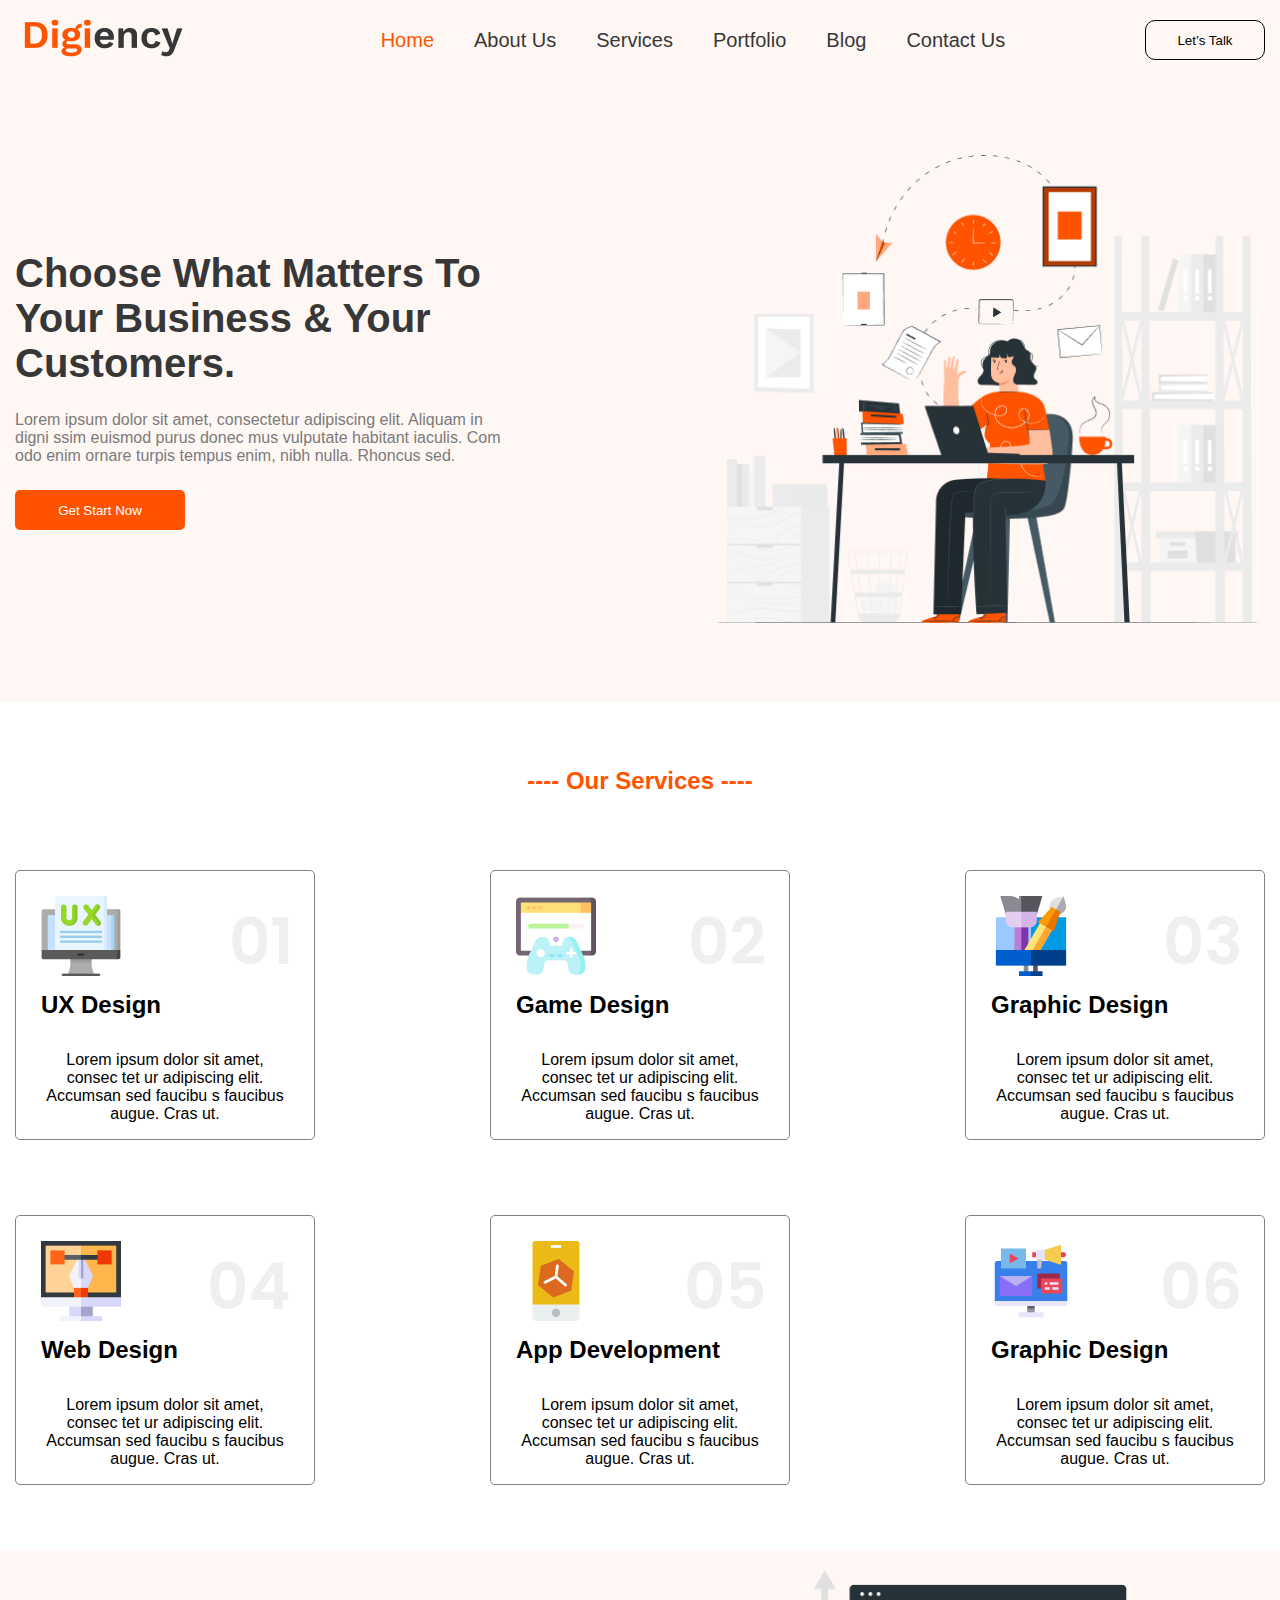
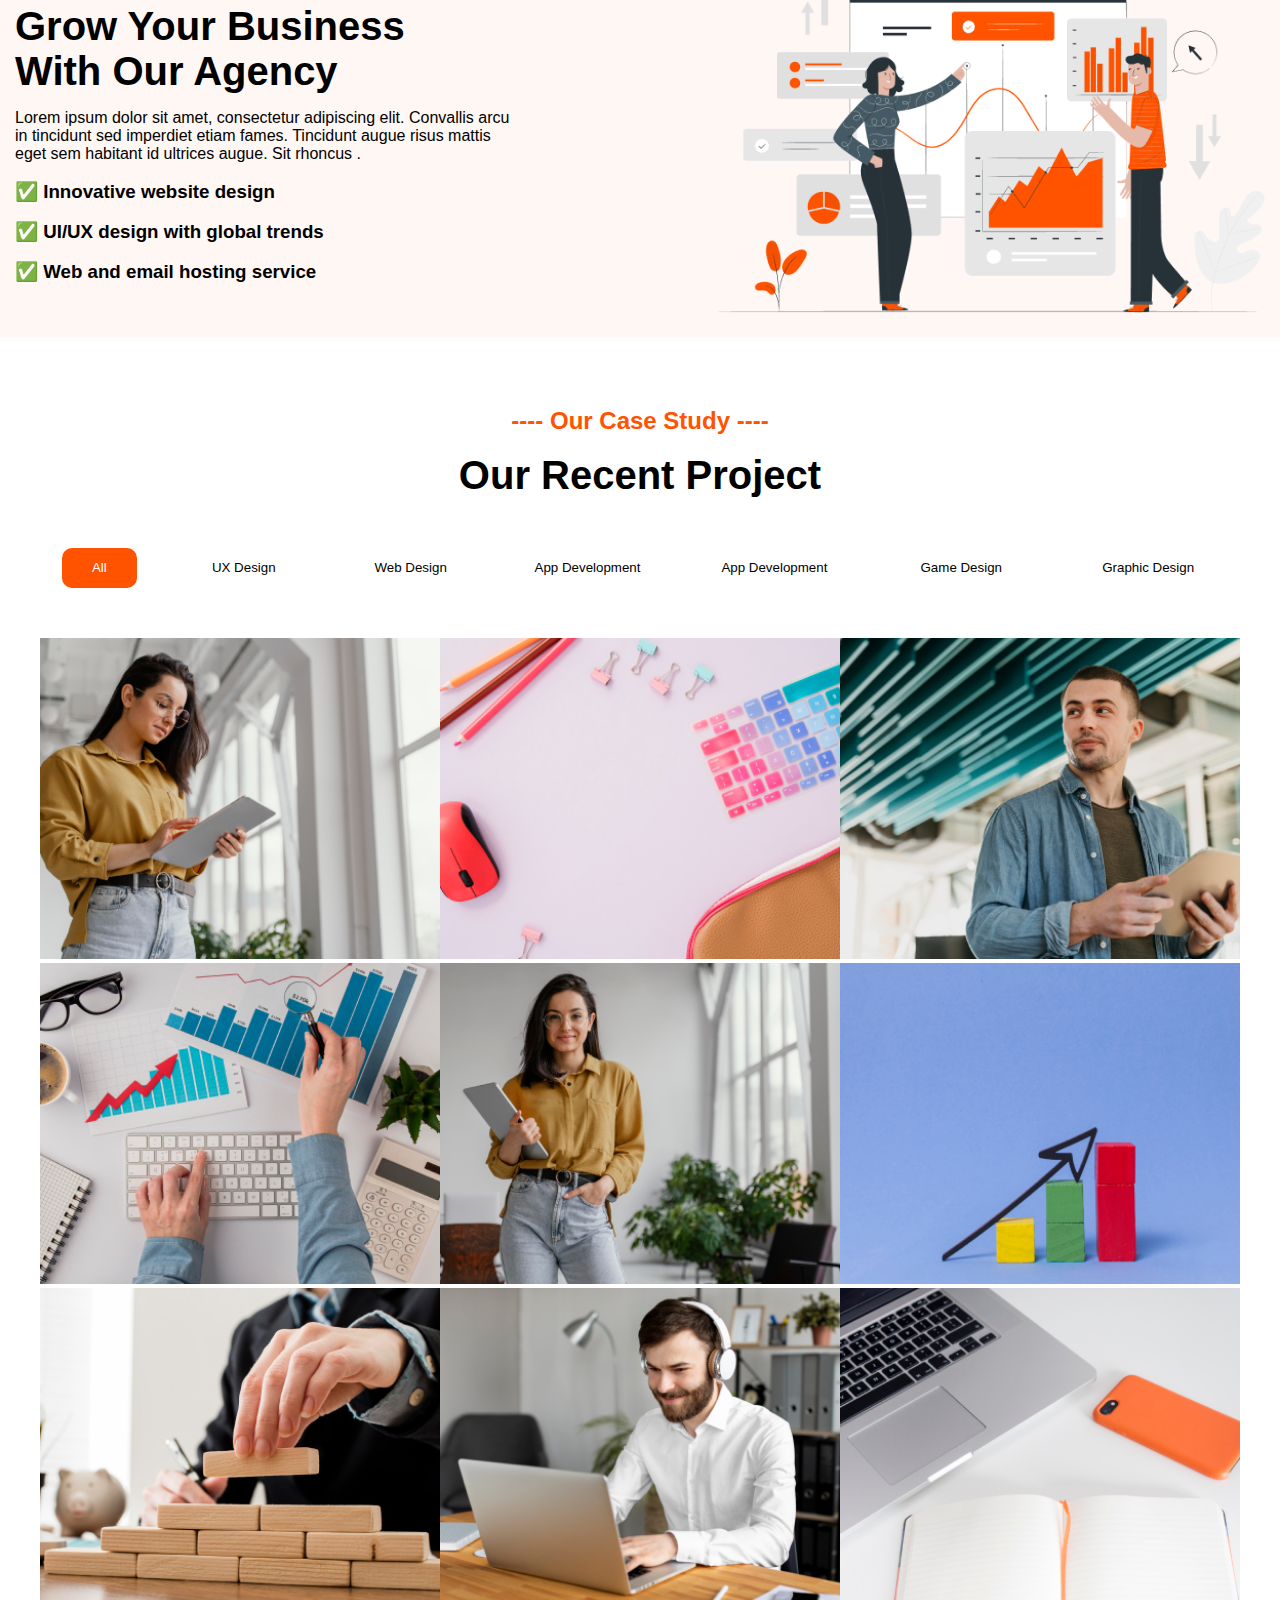
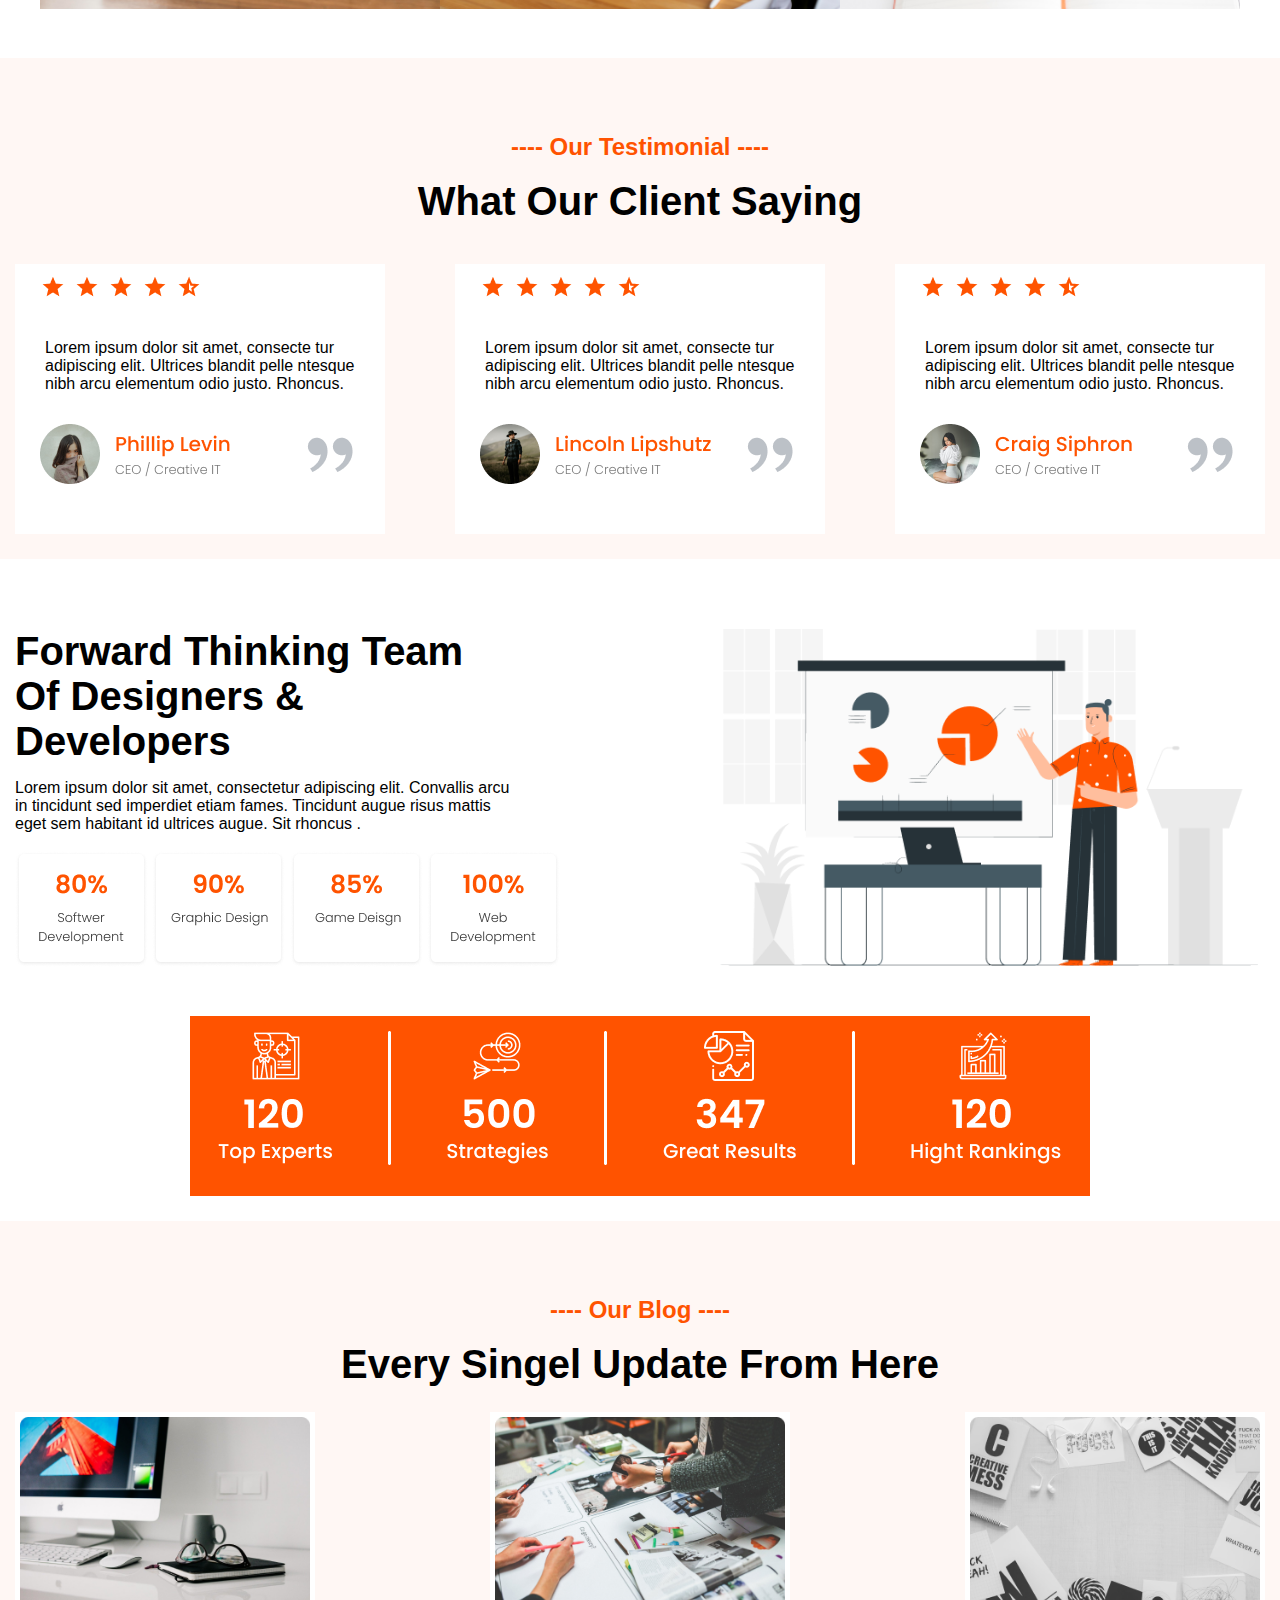
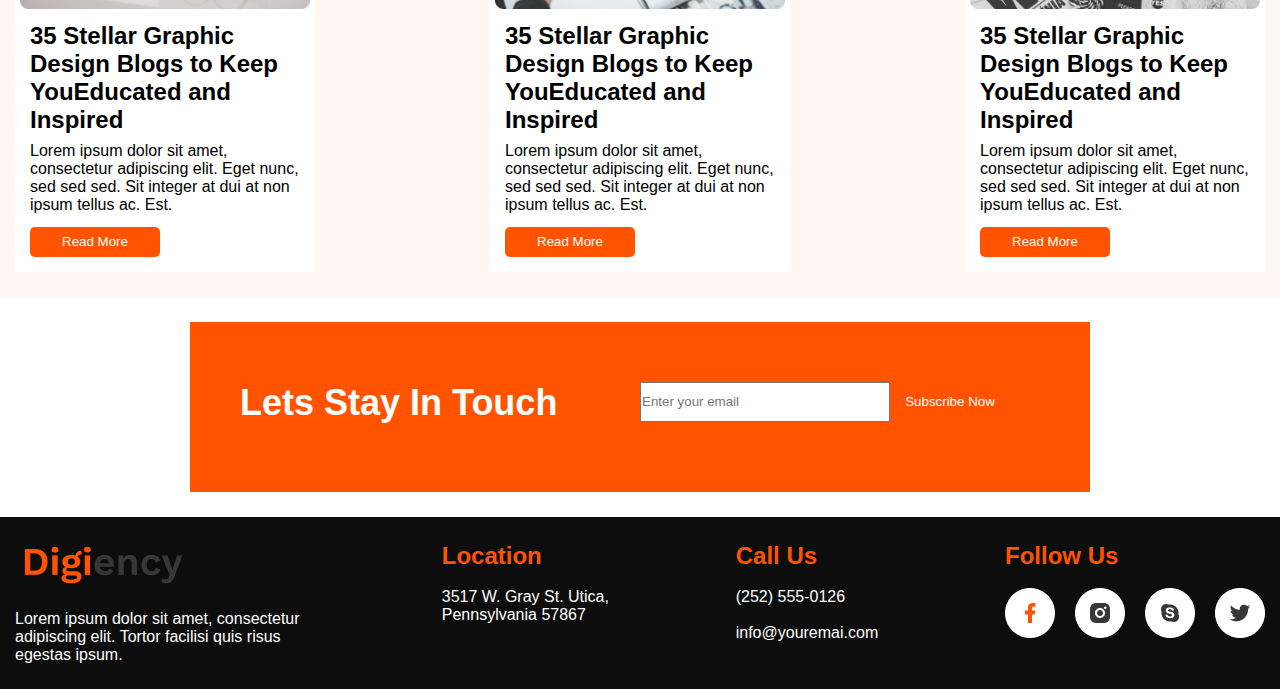
<file: imtihon/index.html>
<!DOCTYPE html>
<html lang="en">
<head>
  <meta charset="UTF-8">
  <meta http-equiv="X-UA-Compatible" content="IE=edge">
  <meta name="viewport" content="width=device-width, initial-scale=1.0">
  <link rel="stylesheet" href="./css/home.css">
  <title>Home</title>
</head>
<body>
  <header>
    <div class="container">
      <div class="header-inner">
        <a href="./index.html">
          <img src="./images/logo.png">
        </a>
        <ul class="nav-list">
          <li class="nav-item"><a href="./index.html"><span class="spann1">Home</span></a></li>
          <li class="nav-item"><a href="./home2.html">About Us</a></li>
          <li class="nav-item"><a href="#">Services</a></li>
          <li class="nav-item"><a href="#">Portfolio</a></li>
          <li class="nav-item"><a href="./blog.html">Blog</a></li>
          <li class="nav-item"><a href="#">Contact Us</a></li>
        </ul>
        <button class="btn1">Let’s Talk</button>
        
        <div class="burger">
          <span></span>
          <span></span>
          <span></span>
        </div>
      </div>
    </div>
  </header>

  <main>
    <section class="section1">
      <div class="container">
        <div class="sec1box">
          <div class="sec1card">
            <h2 class="sec1h">Choose What Matters To Your Business & Your Customers.</h2>
            <p class="sec1p">Lorem ipsum dolor sit amet, consectetur adipiscing elit. Aliquam
              in digni ssim euismod purus donec mus vulputate habitant iaculis. Com
              odo enim ornare turpis tempus enim, nibh nulla. Rhoncus sed.</p>
              <button class="btn2">Get Start Now</button>
          </div>
          <div class="sec1card">
            <img src="./images/sec1-img.png" alt="section1 img" class="img1">
          </div>
        </div>
      </div>
    </section>

    <section class="section2">
      <div class="container">
        <h2 class="title">----  Our Services  ----</h2>
        <div class="sec2box">

          <div class="sec2card">
            <img src="./images/ux.png" class="sec2-img1">
            <h2 class="sec2h">UX Design</h2>
            <p class="sec2p">Lorem ipsum dolor sit amet, consec tet ur adipiscing elit. Accumsan sed faucibu s faucibus augue. Cras ut.</p>
            <img src="./images/01.png" class="sec2-img2">
          </div>

          <div class="sec2card">
            <img src="./images/gaming.png" class="sec2-img1">
            <h2 class="sec2h">Game Design</h2>
            <p class="sec2p">Lorem ipsum dolor sit amet, consec tet ur adipiscing elit. Accumsan sed faucibu s faucibus augue. Cras ut.</p>
            <img src="./images/02.png" class="sec2-img2">
          </div>

          <div class="sec2card">
            <img src="./images/design.png" class="sec2-img1">
            <h2 class="sec2h">Graphic Design</h2>
            <p class="sec2p">Lorem ipsum dolor sit amet, consec tet ur adipiscing elit. Accumsan sed faucibu s faucibus augue. Cras ut.</p>
            <img src="./images/03.png" class="sec2-img2">
          </div>

        </div>
    
        <div class="sec2box">

          <div class="sec2card">
            <img src="./images/web-design.png" class="sec2-img1">
            <h2 class="sec2h">Web Design</h2>
            <p class="sec2p">Lorem ipsum dolor sit amet, consec tet ur adipiscing elit. Accumsan sed faucibu s faucibus augue. Cras ut.</p>
            <img src="./images/04.png" class="sec2-img2">
          </div>

          <div class="sec2card">
            <img src="./images/mobile-development.png" class="sec2-img1">
            <h2 class="sec2h">App Development</h2>
            <p class="sec2p">Lorem ipsum dolor sit amet, consec tet ur adipiscing elit. Accumsan sed faucibu s faucibus augue. Cras ut.</p>
            <img src="./images/05.png" class="sec2-img2">
          </div>

          <div class="sec2card">
            <img src="./images/digital-marketing.png" class="sec2-img1">
            <h2 class="sec2h">Graphic Design</h2>
            <p class="sec2p">Lorem ipsum dolor sit amet, consec tet ur adipiscing elit. Accumsan sed faucibu s faucibus augue. Cras ut.</p>
            <img src="./images/06.png" class="sec2-img2">
          </div>

        </div>
      </div>
    </section>

    <section class="section3">
      <div class="container">
        <div class="sec3box">

          <div class="sec3card">
             <h2 class="sec3h">Grow Your Business With
              Our Agency</h2>
              <p class="sec3p">Lorem ipsum dolor sit amet, consectetur adipiscing elit. Convallis arcu in tincidunt sed imperdiet etiam fames. Tincidunt augue risus mattis eget sem habitant id ultrices augue. Sit rhoncus .</p>
              <br>
              <h3> ✅  Innovative website design</h3>
              <br>
              <h3> ✅     UI/UX design with global trends</h3>
              <br>
              <h3> ✅  Web and email hosting service</h3>
          </div>

          <div class="sec3card">
            <img src="./images/sec3-img.png" class="img2">
          </div>

        </div>
      </div>
    </section>
    

    <section class="section4">
      <div class="container">
        <h2 class="title">----  Our Case Study  ----</h2>
        <br>
        <h1 class="sec4h">Our Recent Project</h1>
        <div class="buttons">
          <button class="but1">All</button>
          <button class="but2">UX Design</button>
          <button class="but3">Web Design</button>
          <button class="but4">App Development</button>
          <button class="but5">App Development</button>
          <button class="but6">Game Design</button>
          <button class="but7">Graphic Design</button>
        </div>

        <div class="sec4box">
          <div class="sec4card"><img src="./images/1.png" alt=""></div>
          <div class="sec4card"><img src="./images/2.png" alt=""></div>
          <div class="sec4card"><img src="./images/3.png" alt=""></div>
          
          <div class="sec4card"><img src="./images/4.png" alt=""></div>
          <div class="sec4card"><img src="./images/5.png" alt=""></div>
          <div class="sec4card"><img src="./images/6.png" alt=""></div>

          <div class="sec4card"><img src="./images/7.png" alt=""></div>
          <div class="sec4card"><img src="./images/8.png" alt=""></div>
          <div class="sec4card"><img src="./images/9.png" alt=""></div>
        </div>
        
      </div>
    </section>
    
    <section class="section5">
       <div class="container">
            <h2 class="title">----  Our Testimonial  ----</h2>
            <br>
            <h1 class="sec4h">What Our Client Saying</h1>
            
              
        <div class="sec5box">
          <div class="sec5card">
            <img src="./images/yulduz.png" class="yulduz">
            <p class="sec5p">Lorem ipsum dolor sit amet, consecte tur adipiscing elit. Ultrices blandit pelle ntesque nibh arcu elementum odio justo. Rhoncus.</p>
            <img src="./images/Profile.png" class="profile">
            <img src="./images/double-quotes-l.png" class="quotes">
          </div>
          <div class="sec5card">
            <img src="./images/yulduz.png" class="yulduz">
            <p class="sec5p">Lorem ipsum dolor sit amet, consecte tur adipiscing elit. Ultrices blandit pelle ntesque nibh arcu elementum odio justo. Rhoncus.</p>
            <img src="./images/Profile2.png" class="profile">
            <img src="./images/double-quotes-l.png" class="quotes">
          </div>
          <div class="sec5card">
            <img src="./images/yulduz.png" class="yulduz">
            <p class="sec5p">Lorem ipsum dolor sit amet, consecte tur adipiscing elit. Ultrices blandit pelle ntesque nibh arcu elementum odio justo. Rhoncus.</p>
            <img src="./images/Profile3.png" class="profile">
            <img src="./images/double-quotes-l.png" class="quotes">
          </div>
        </div>
          
         
       </div>
    </section>

    <section class="section6">
      <div class="container">
        <div class="sec3box">

          <div class="sec3card">
             <h2 class="sec3h">Forward Thinking Team Of 
              Designers & Developers</h2>
              <p class="sec3p">Lorem ipsum dolor sit amet, consectetur adipiscing elit. Convallis arcu in tincidunt sed imperdiet etiam fames. Tincidunt augue risus mattis eget sem habitant id ultrices augue. Sit rhoncus .</p>
              <br>
              <img src="./images/1-1.png" alt="">
              <img src="./images/1-2.png" alt="">
              <img src="./images/1-3.png" alt="">
              <img src="./images/1-4.png" alt="">
          </div>

          <div class="sec3card">
            <img src="./images/Frame 21.png" class="img2">
          </div>

        </div>
      </div>
    </section>

    <section class="section7">
    <div class="container">
      <div class="sec7">
        <div class="sec7box">
          <div class="sec7card"> <img src="./images/120.png" alt="">  </div>
          <div class="sec7card"> <img src="./images/Rectangle 213.png" alt="">  </div>
          <div class="sec7card"> <img src="./images/121.png" alt="">  </div>
          <div class="sec7card"> <img src="./images/Rectangle 213.png" alt="">  </div>
          <div class="sec7card"> <img src="./images/122.png" alt="">  </div>
          <div class="sec7card"> <img src="./images/Rectangle 213.png" alt="">  </div>
          <div class="sec7card"> <img src="./images/123.png" alt="">  </div>
        </div>
      </div>
    </div>
    </section>

    <section class="section8">
      <div class="container">
        <h2 class="title">----  Our Blog  ----</h2>
        <br>
        <h1 class="sec4h">Every Singel Update From Here</h1>
        <div class="sec8box">
          <div class="sec8card">
            <img src="./images/Image1.png" class="im1">
            <h2>35 Stellar Graphic Design Blogs to Keep YouEducated and Inspired</h2>
            <p>Lorem ipsum dolor sit amet, consectetur adipiscing elit. Eget nunc, sed sed sed. Sit integer at dui at non ipsum tellus ac. Est.</p>
             <button class="btnn1">Read More</button>
          </div>
          <div class="sec8card">
            <img src="./images/Image2.png" class="im1">
            <h2>35 Stellar Graphic Design Blogs to Keep YouEducated and Inspired</h2>
            <p>Lorem ipsum dolor sit amet, consectetur adipiscing elit. Eget nunc, sed sed sed. Sit integer at dui at non ipsum tellus ac. Est.</p>
             <button class="btnn1">Read More</button>
          </div>
          <div class="sec8card">
            <img src="./images/Image3.png" class="im1">
            <h2>35 Stellar Graphic Design Blogs to Keep YouEducated and Inspired</h2>
            <p>Lorem ipsum dolor sit amet, consectetur adipiscing elit. Eget nunc, sed sed sed. Sit integer at dui at non ipsum tellus ac. Est.</p>
             <button class="btnn1">Read More</button>
          </div>
        </div>
      </div>
    </section>

    <section class="section9">
      <div class="container">
        <div class="sec9box">
          <h2>Lets Stay In Touch</h2>
          <input type="text" placeholder="Enter your email">
          <button class="input-btn">Subscribe Now</button>
        </div>
      </div>
    </section>
    
  </main>

  <footer>
    <div class="container">
      <div class="footer-inner">
        <div class="foter-card">
          <a href="./index.html">
            <img src="./images/logo.png">
          </a>
          <br>
          <p>Lorem ipsum dolor sit amet, consectetur adipiscing elit. Tortor facilisi quis risus egestas ipsum.</p>
        </div>
        <div class="foter-card">
          <h2>Location</h2>
          <br>
          <p>3517 W. Gray St. Utica, <br> Pennsylvania 57867</p>
        </div>
        <div class="foter-card">
          <h2>Call Us</h2>
          <br>
          <p>(252) 555-0126</p>
          <br>
          <p>info@youremai.com</p>
        </div>
        <div class="foter-card">
          <h2>Follow  Us</h2>
          <br>
          <img src="./images/Social Icon.png" alt="">
        </div>
      </div>
    </div>
  </footer>
</body>
</html>
</file>
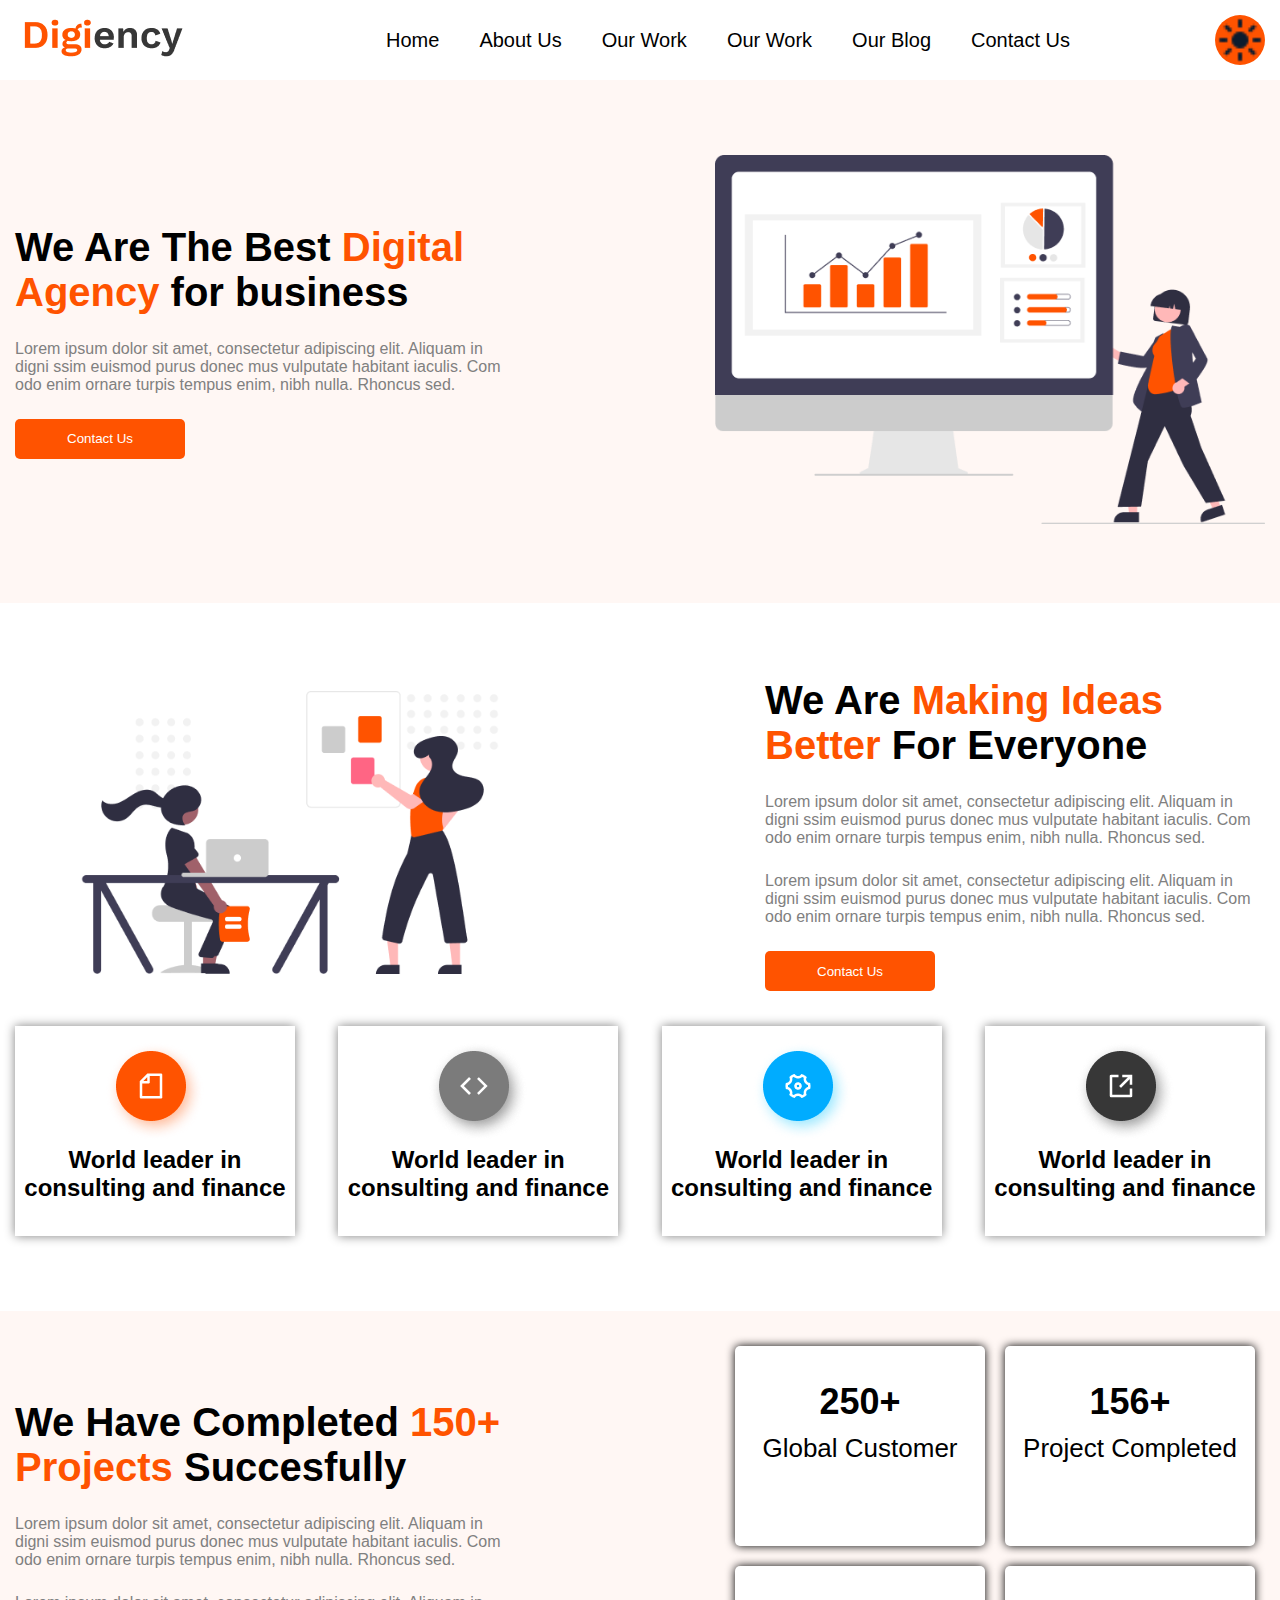
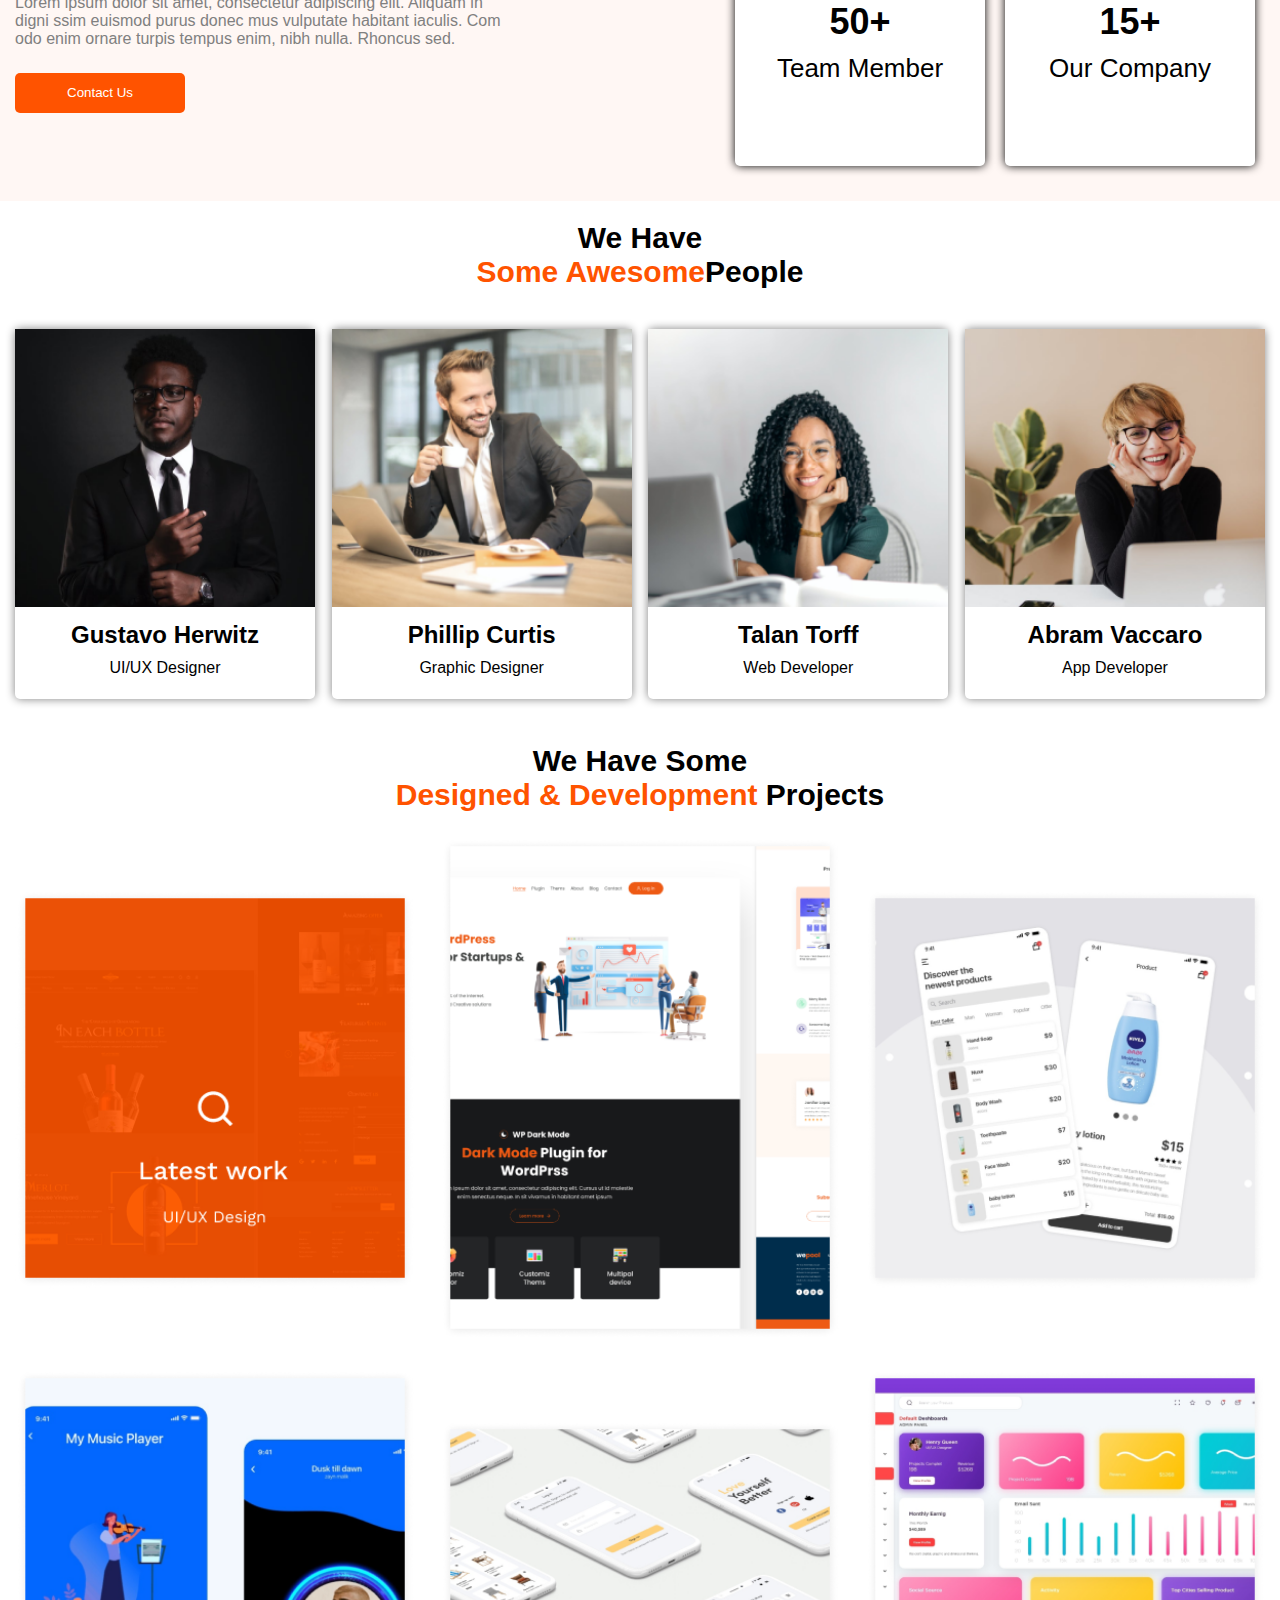
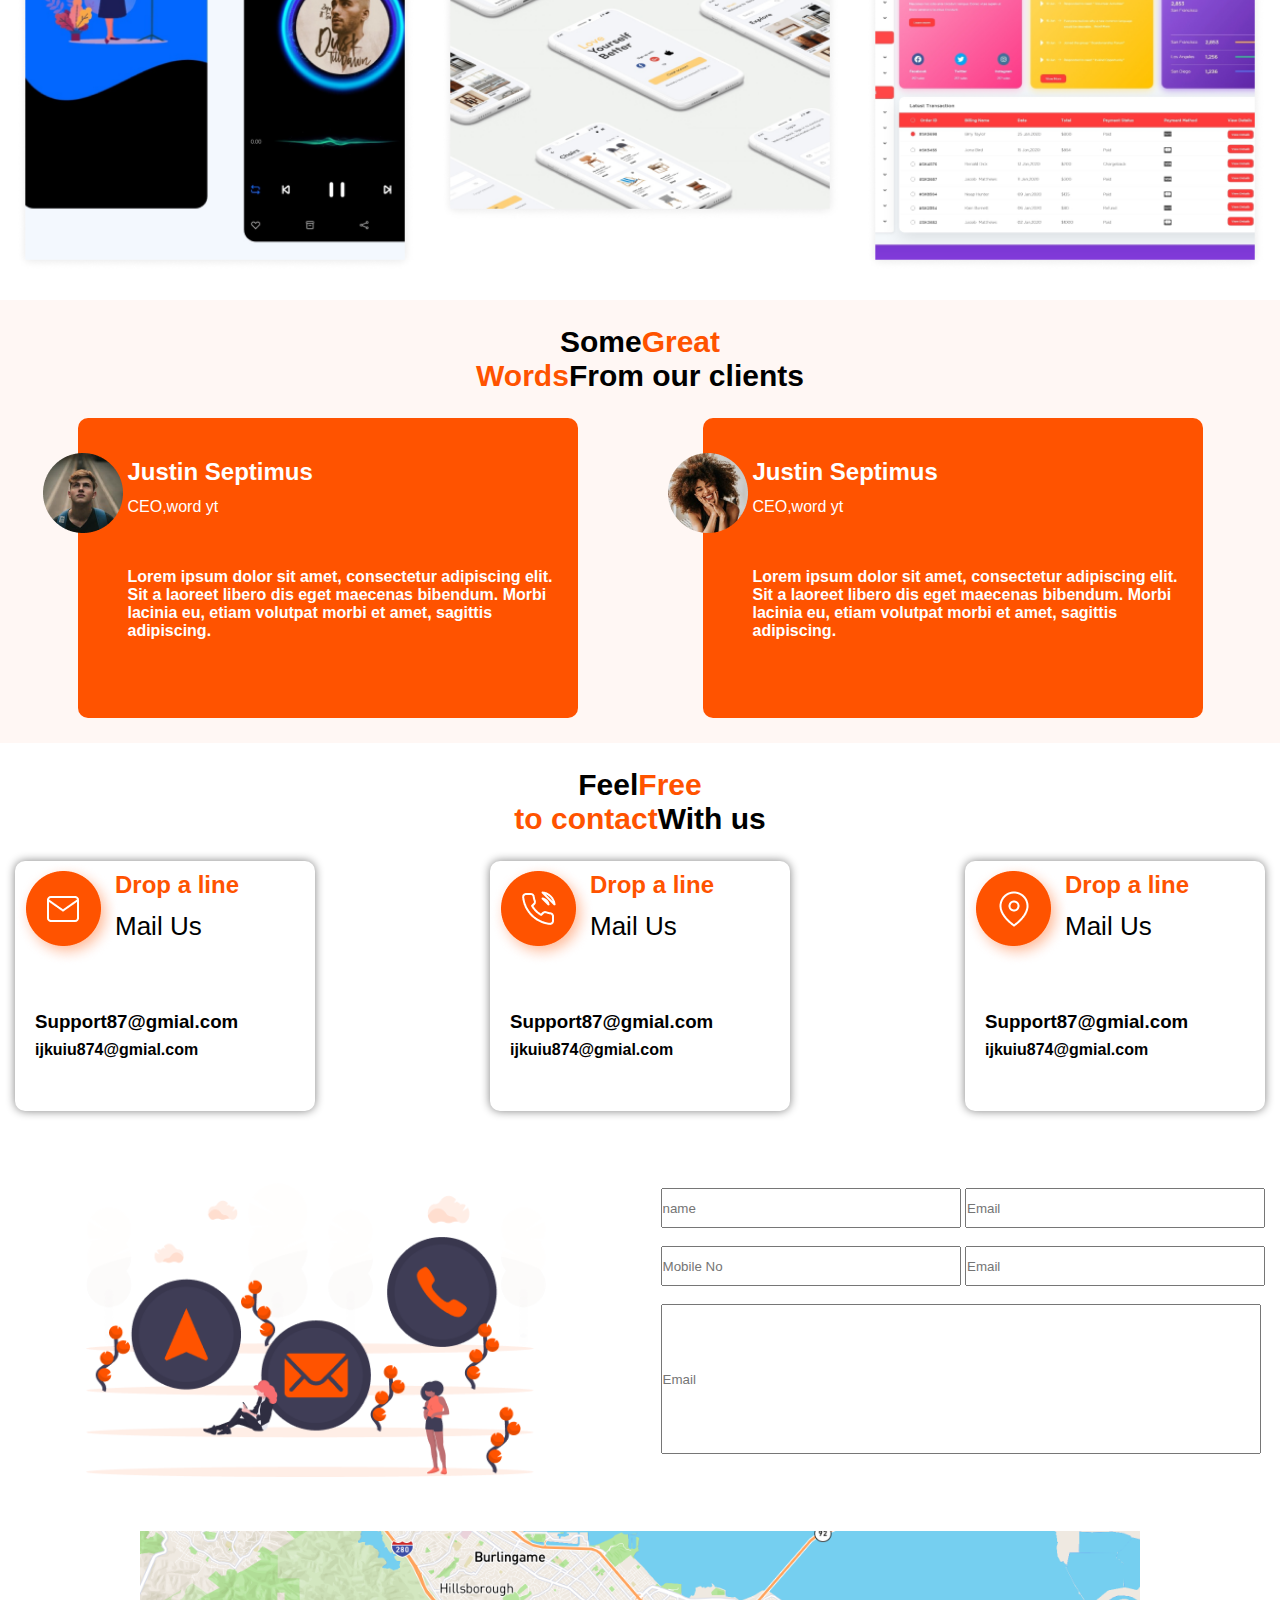
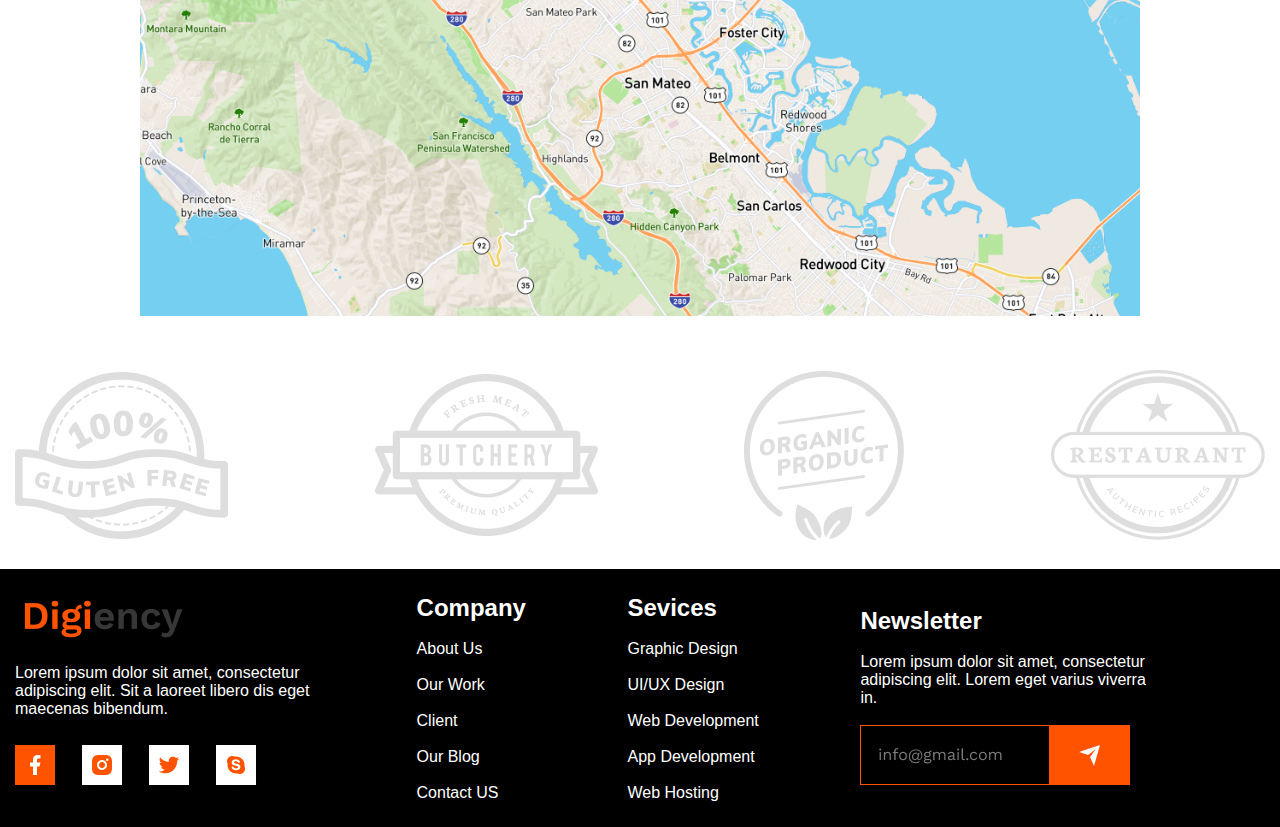
<file: imtihon/home2.html>
<!DOCTYPE html>
<html lang="en">
<head>
  <meta charset="UTF-8">
  <meta http-equiv="X-UA-Compatible" content="IE=edge">
  <meta name="viewport" content="width=device-width, initial-scale=1.0">
  <link rel="stylesheet" href="./css/home2.css">
  <title>Home_2</title>
</head>
<body>
  
  <header>
    <div class="container">
      <div class="header-inner">
        <a href="./index.html">
          <img src="./images/logo.png">
        </a>
        <ul class="nav-list">
          <li class="nav-item"><a href="./index.html">Home</a></li>
          <li class="nav-item"><a href="./home2.html">About Us</a></li>
          <li class="nav-item"><a href="#">Our Work</a></li>
          <li class="nav-item"><a href="#">Our Work</a></li>
          <li class="nav-item"><a href="./blog.html">Our Blog</a></li>
          <li class="nav-item"><a href="#">Contact Us</a></li>
        </ul>
        <img src="./images/Dark.png" alt="" class="dark-light-btn">   
        <div class="burger">
          <span></span>
          <span></span>
          <span></span>
        </div>
      </div>
    </div>
  </header>

  <main>

    <section class="section1">
      <div class="container">
        <div class="sec1box">
          <div class="sec1card">
            <h2 class="sec1h">We Are The Best
              <span class="spann1">Digital Agency</span> for 
              business</h2>
            <p class="sec1p">Lorem ipsum dolor sit amet, consectetur adipiscing elit. Aliquam
              in digni ssim euismod purus donec mus vulputate habitant iaculis. Com
              odo enim ornare turpis tempus enim, nibh nulla. Rhoncus sed.</p>
              <button class="btn2">Contact Us</button>
          </div>
          <div class="sec1card">
            <img src="./images/Image.png" alt="section1 img" class="img1">
          </div>
        </div>
      </div>
    </section>

    <section class="section2">
      <div class="container">
        <div class="sec2box">
          <div class="sec2card">
            <img src="./images/image01.png" alt="section1 img" class="img1">
          </div>
          <div class="sec2card">
            <h2 class="sec2h">We Are <span class="spann1">Making Ideas Better</span> For Everyone</h2>
            <p class="sec2p">Lorem ipsum dolor sit amet, consectetur adipiscing elit. Aliquam
              in digni ssim euismod purus donec mus vulputate habitant iaculis. Com
              odo enim ornare turpis tempus enim, nibh nulla. Rhoncus sed.</p>
              <p class="sec2p">Lorem ipsum dolor sit amet, consectetur adipiscing elit. Aliquam
                in digni ssim euismod purus donec mus vulputate habitant iaculis. Com
                odo enim ornare turpis tempus enim, nibh nulla. Rhoncus sed.</p>
              <button class="btn2">Contact Us</button>
          </div>
        </div>
        <div class="secc2box">
          <div class="secc2card">
            <img src="./images/icon1.png" class="icon1">
            <h2>World leader in consulting
              and finance</h2>
          </div>
          <div class="secc2card">
            <img src="./images/icon2.png" class="icon1">
            <h2>World leader in consulting
              and finance</h2>
          </div>
          <div class="secc2card">
            <img src="./images/icon3.png" class="icon1">
            <h2>World leader in consulting
              and finance</h2>
          </div>
          <div class="secc2card">
            <img src="./images/icon4.png" class="icon1">
            <h2>World leader in consulting
              and finance</h2>
          </div>
        </div>
      </div>
    </section>

    <section class="section3">
      <div class="container">
        <div class="sec3box">
          <div class="sec3card">
            <h2 class="sec2h">We Have Completed <span class="spann1">150+ Projects </span> Succesfully</h2>
            <p class="sec2p">Lorem ipsum dolor sit amet, consectetur adipiscing elit. Aliquam
              in digni ssim euismod purus donec mus vulputate habitant iaculis. Com
              odo enim ornare turpis tempus enim, nibh nulla. Rhoncus sed.</p>
              <p class="sec2p">Lorem ipsum dolor sit amet, consectetur adipiscing elit. Aliquam
                in digni ssim euismod purus donec mus vulputate habitant iaculis. Com
                odo enim ornare turpis tempus enim, nibh nulla. Rhoncus sed.</p>
              <button class="btn2">Contact Us</button>
          </div>
          <div class="sec3card">
          <div class="wrapper">
            <div class="boxcha">
              <h2>250+</h2>
              <p>Global Customer</p>
            </div>
            <div class="boxcha">
              <h2>156+</h2>
              <p>Project Completed</p>
            </div>
          </div>
          <div class="wrapper">
            <div class="boxcha">
              <h2>50+</h2>
              <p>Team Member</p>
            </div>
            <div class="boxcha">
              <h2>15+</h2>
              <p>Our Company</p>
            </div>
          </div>
          </div>
        </div>
      </div>
    </section>
     
    <section class="section4">
      <div class="container">
        <h2 class="titlle">We Have</h2>
        <h2 class="titlle"><span class="spn">Some Awesome</span>People</h2>
        <div class="sec4box">
          <div class="sec4card">
            <img src="./images/Img1.png" >
            <h2>Gustavo Herwitz</h2>
            <p>UI/UX Designer</p>
          </div>
          <div class="sec4card">
            <img src="./images/img2.png" >
            <h2>Phillip Curtis</h2>
            <p>Graphic Designer</p>
          </div>
          <div class="sec4card">
            <img src="./images/img3.png" >
            <h2>Talan Torff</h2>
            <p>Web Developer</p>
          </div>
          <div class="sec4card">
            <img src="./images/img4.png" >
            <h2>Abram Vaccaro</h2>
            <p>App Developer</p>
          </div>
        </div>
      </div>
    </section>
     
    <section class="section5">
      <div class="container">
        <h2 class="titlle">We Have Some</h2>
        <h2 class="titlle"><span class="spn">Designed & Development</span> Projects</h2>
        <div class="sec5box">
          <div class="sec5card"><img src="./images/i1.png" alt=""></div>
          <div class="sec5card"><img src="./images/i2.png" alt=""></div>
          <div class="sec5card"><img src="./images/i3.png" alt=""></div>
        </div>
        <div class="sec5box">
          <div class="sec5card"><img src="./images/i4.png" alt=""></div>
          <div class="sec5card"><img src="./images/i5.png" alt=""></div>
          <div class="sec5card"><img src="./images/i6.png" alt=""></div>
        </div>
      </div>
    </section>

    <section class="section6">
      <div class="container">
        <h2 class="titlle">Some<span class="spn">Great <br> Words</span>From our clients</h2>
        <div class="sec6box">
          <div class="sec6card">
            <img src="./images/p.png" alt="">
            <h2>Justin Septimus</h2>
            <p>CEO,word yt</p>
          <h4>Lorem ipsum dolor sit amet, consectetur adipiscing elit. Sit a laoreet libero dis eget maecenas bibendum. Morbi lacinia eu, etiam volutpat morbi et amet, sagittis adipiscing. </h5>
        </div>
        <div class="sec6card">
          <img src="./images/p2.png" alt="">
          <h2>Justin Septimus</h2>
          <p>CEO,word yt</p>
        <h4>Lorem ipsum dolor sit amet, consectetur adipiscing elit. Sit a laoreet libero dis eget maecenas bibendum. Morbi lacinia eu, etiam volutpat morbi et amet, sagittis adipiscing. </h5>
      </div>
      </div>
    </section>

    <section class="section7">
      <div class="container">
        <h2 class="titlle">Feel<span class="spn">Free <br> to contact</span>With us</h2>
        <div class="sec7box">
          <div class="sec7card">
            <img src="./images/mail.png">
            <h2>Drop a line</h2>
            <p>Mail Us</p>
            <h3>Support87@gmial.com</h3>
            <h4>ijkuiu874@gmial.com</h3>
          </div>
          <div class="sec7card">
            <img src="./images/phone-call.png">
            <h2>Drop a line</h2>
            <p>Mail Us</p>
            <h3>Support87@gmial.com</h3>
            <h4>ijkuiu874@gmial.com</h3>
          </div>
          <div class="sec7card">
            <img src="./images/map-pin.png">
            <h2>Drop a line</h2>
            <p>Mail Us</p>
            <h3>Support87@gmial.com</h3>
            <h4>ijkuiu874@gmial.com</h3>
          </div>
        </div>
      </div>
    </section>

    <section class="section8">
      <div class="container">
        <div class="sec8box">
          <div class="sec8card"><img src="./images/iii.png" alt="" class="sec8-img"></div>
          <div class="sec8card">
            <input type="text" placeholder="name" class="input1">
            <input type="text" placeholder="Email" class="input1">
            <br>
            <br>
            <input type="text" placeholder="Mobile No" class="input1">
            <input type="text" placeholder="Email" class="input1">
            <br>
            <br>
            <input type="text" placeholder="Email" class="input2">
          </div>
        </div>
      </div>
    </section>

    <section class="section9">
      <div class="container">
        <img src="./images/Map.png" class="map">
      </div>
    </section>

    <section class="section10">
      <div class="container">
        <div class="flex">
          <div class="sec10box"><img src="./images/fr1.png" alt=""></div>
        <div class="sec10box"><img src="./images/fr2.png" alt=""></div>
        <div class="sec10box"><img src="./images/fr3.png" alt=""></div>
        <div class="sec10box"><img src="./images/fr4.png" alt=""></div>
        </div>
      </div>
    </section>

  </main>

  <footer>
    <div class="container">
      <div class="footer-inner">
       <div class="foterr-card">
        <a href="./index.html">
          <img src="./images/logo.png">
        </a>
        <br>
        <p class="pppp">Lorem ipsum dolor sit amet, consectetur adipiscing elit. Sit a laoreet libero dis eget maecenas bibendum.</p>
        <br>
        <img src="./images/Socila Icon.png" alt="">
       </div>
       <div class="foterr-card">
        <h2>Company</h2>
        <br>
        <p>About Us</p>
        <br>
        <p>Our Work</p>
        <br>
        <p>Client</p>
        <br>
        <p>Our Blog</p>
        <br>
        <p>Contact US</p>
       </div>
       <div class="foterr-card">
        <h2>Sevices</h2>
        <br>
        <p>Graphic Design</p>
        <br>
        <p>UI/UX Design</p>
        <br>
        <p>Web Development</p>
        <br>
        <p>App Development</p>
        <br>
        <p>Web Hosting</p>
       </div>
       <div class="foterr-card">
        <h2>Newsletter</h2>
        <br>
        <p class="pppp">Lorem ipsum dolor sit amet, consectetur adipiscing elit. Lorem eget varius viverra in.</p>
        <br>
        <img src="./images/Email Send.png" alt="">
       </div>'
      </div>
    </div>
  </footer>


</body>
 <script src="./js/main.js"></script>
</html>
</file>
<file: imtihon/css/home.css>
*{
  margin: 0;
  padding: 0;
  list-style: none;
  text-decoration: none;
  box-sizing: border-box;
  font-family: Arial, Helvetica, sans-serif;
}
.container{
  max-width: 1400px;
  margin: 0 auto;
  padding: 0 15px;
}
header{
  padding: 15px 0;
  background-color:#FFF7F4 ;
}
a img{
  display: block;
  height: 100%;
}
.header-inner{
  display: flex;
  justify-content: space-between;
  align-items: center;
}
.nav-list{
  display: flex;
}
.nav-item{
  margin-left: 40px;
}
.spann1{
 color: #FF5300;
}
.nav-item a{
  font-size: 20px;
  color: #373737;
  transition: all 0.2s ease;
}
.nav-item a:hover{
  color: #FF5300;
}
.btn1{
  width: 120px;
  height: 40px;
  background-color: transparent;
  border: 1px solid black;
  border-radius: 10px;
  color: black;
  cursor: pointer;
  transition: all 0.2s ease;
}
.btn1:hover{
  background-color: #FF5300;
  color: white;
  border: none;
  transform: scale(1.1);
}
.burger{
  display: none;
}
.burger span{
  display: block;
  width: 25px;
  height: 3px;
  background-color: #FF5300;
  margin-top: 3px;
}
.section1{
  padding: 75px 0;
  background-color:#FFF7F4 ;
}
.sec1h{
  max-width: 500px;
  font-size: 40px;
  color: #373737;
}
.sec1p{
  max-width: 500px;
  color: #7B7B7B;
  margin-top: 25px;
}
.btn2{
  width: 170px;
  height: 40px;
  background-color: #FF5300;
  border: none;
  color: white;
  border-radius: 5px;
  margin-top: 25px;
  transition: all 0.2s ease;
  cursor: pointer;
}
.btn2:hover{
  transform: scale(1.1);
}
.sec1box{
  display: flex;
  justify-content: space-between;
  align-items: center;
  flex-wrap: wrap;
}
.img1{
  width: 550px;
}


.section2{
  padding: 15px 0;
  background-color: #FFFFFF;
}
.title{
  text-align: center;
  color: #FF5300;
  margin-top: 50px;
}
.sec2box{
  display: flex;
  justify-content: space-between;
  align-items: center;
  flex-wrap: wrap;
  margin-top: 75px;
}
.sec2card{
  width: 300px;
  height: 270px;
  background-color: transparent;
  border: 1px solid gray;
  border-radius: 5px;
  transition: all 0.2s ease;
  position: relative;
}
.sec2card:hover{
  box-shadow: 0 0 10px gray;
}
.sec2-img1{
  position: absolute;
  left: 25px;
  top: 25px;
}
.sec2-img2{
  position: absolute;
  right: 25px;
  top: 45px;
}
.sec2h{
  position: absolute;
  top: 120px;
  left: 25px;
}
.sec2p{
  position: absolute;
  top: 180px;
  left: 25px;
  right: 25px;
  text-align: center;
}

.section3{
  padding: 20px 0;
  background-color: #FFF7F4;
  margin-top: 50px;
}
.sec3box{
  display: flex;
  justify-content: space-between;
  align-items: center;
  flex-wrap: wrap;
}
.sec3h{
 max-width:450px;
 font-size: 40px;
}
.sec3p{
  max-width: 500px;
  margin-top: 15px;
}
.img2{
  width: 550px;
}

.section4{
  padding: 20px 0;
  background-color: #FFFFFF;
}
.sec4h{
  text-align: center;
  font-size: 40px;
}
.buttons{
  display: flex;
  justify-content: space-evenly;
  align-items: center;
  flex-wrap: wrap;
  margin-top: 50px;
}
.but1{
  width: 75px;
  height: 40px;
  background-color: #FF5300;
  border: none;
  color: white;
  border-radius: 10px;
}
.but2{
  width: 120px;
  height: 40px;
  background-color: transparent;
  border: none;
  border-radius: 10px;
  transition: all 0.2s ease;
}
.but2:hover{
 background-color: #FF5300;
 color: white;
}

.but3{
  width: 120px;
  height: 40px;
  background-color: transparent;
  border: none;
  border-radius: 10px;
  transition: all 0.2s ease;
}
.but3:hover{
 background-color: #FF5300;
 color: white;
}

.but4{
  width: 140px;
  height: 40px;
  background-color: transparent;
  border: none;
  border-radius: 10px;
  transition: all 0.2s ease;
}
.but4:hover{
 background-color: #FF5300;
 color: white;
}

.but5{
  width: 140px;
  height: 40px;
  background-color: transparent;
  border: none;
  border-radius: 10px;
  transition: all 0.2s ease;
}
.but5:hover{
 background-color: #FF5300;
 color: white;
}

.but6{
  width: 140px;
  height: 40px;
  background-color: transparent;
  border: none;
  border-radius: 10px;
  transition: all 0.2s ease;
}
.but6:hover{
 background-color: #FF5300;
 color: white;
}

.but7{
  width: 140px;
  height: 40px;
  background-color: transparent;
  border: none;
  border-radius: 10px;
  transition: all 0.2s ease;
}
.but7:hover{
 background-color: #FF5300;
 color: white;
}
.sec4box{
  display: flex;
  justify-content: center;
  align-items: center;
  margin-top: 50px;
  flex-wrap: wrap;
}
.sec4card img{
  width: 400px;
}
.section5{
  padding: 25px 0;
  background-color: #FFF7F4;
  margin-top: 25px;
}
.sec5box{
  display: flex;
  justify-content: space-between;
  align-items: center;
  flex-wrap: wrap;
  margin-top: 40px;
}
.sec5card{
  width: 370px;
  height: 270px;
  background-color: #FFFFFF;
  position: relative;
  transition: all 0.2s ease;
}
.yulduz{
 position: absolute;
 left: 25px;
 top: 10px; 
}
.sec5p{
  position: relative;
  top: 75px;
  left: 15px;
  padding: 0 15px;
}
.profile{
  position: absolute;
  top: 160px;
  left: 25px;
}
.quotes{
  position: absolute;
  top: 160px; 
  right: 25px;
}
.sec5card:hover{
  box-shadow:  0 0 10px black;
}

.section6{
  padding: 20px 0;
  background-color: #FFFFFF;
  margin-top: 50px;
}
.section7{
  padding: 25px 0;
}
.sec7{
  width: 900px;
  height: 180px;
  background-color: #FF5300;
  margin: 0 auto;
}
.sec7box{
  display: flex;
  justify-content: space-around;
  align-items: center;
}
.sec7card{
  margin-top: 15px;
}
.section8{
  padding: 25px 0;
  background-color: #FFF7F4;
}
.sec8box{
  display: flex;
  justify-content: space-between;
  align-items: center;
  flex-wrap: wrap;
  margin-top: 25px;
}
.sec8card{
  width: 300px;
  height: 460px;
  background-color: #FFFFFF;
  position: relative;
}
.im1{
  position: absolute;
  width: 290px;
  left: 5px;
  right: 5px;
  top: 5px;
}
.sec8card h2{
  position: absolute;
  top: 210px;
  padding: 0 15px;
}
.sec8card p{
  position: absolute;
  top:330px;
  padding: 0 15px; 
}
.btnn1{
  width: 130px;
  height: 30px;
  background-color: #FF5300;
  border: none;
  color: white;
  border-radius: 5px;
  position: absolute; 
  top: 415px;
  left: 15px;
}

.section9{
  padding: 25px 0;
}
.sec9box{
  width: 900px;
  height: 170px;
  background-color: #FF5300;
  margin: 0 auto;
  position: relative;
}
.sec9box h2{
  position: absolute;
  font-size: 36px;
  color: white;
  left: 50px;
  top: 60px;
}
input{
  width: 250px;
  height: 40px;
  position: absolute;
  left: 450px;
  top:  60px;
}
.input-btn{
  width: 120px;
  height: 40px;
  background-color: #FF5300;
  color: white;
  position: absolute;
  top: 60px;
  left: 700px;
  border: none  ;
}

footer{
  padding: 25px 0;
  background-color:#000000F2;
}
.foter-card p{
  max-width: 300px;
  color: white;
}
.footer-inner{
  display: flex;
  justify-content: space-between;
  align-items: flex-start;
  flex-wrap: wrap;
}
.foter-card h2{
  color: #FF5300;
}



/* Responsive */
@media (max-width:1010px) {
  .nav-list{
    display: none;
  }
  .section7{
    display: none;
  }
  .section9{
    display: none;
  }
}
@media (max-width:800px){
  .sec1box{
    justify-content: space-around;
  }
  .sec1card{
    margin-top: 25px;
  }
  .sec2box{
    justify-content: space-around;
  }
  .sec2card{
    margin-top: 15px;
  }
  .sec3box{
    justify-content: space-around;
  }
  .sec3card{
    margin-top: 20px;
  }
  .sec4box{
    justify-content: space-around;
  }
  .sec4card{
    margin-top: 20px;
  }
  .sec5box{
    justify-content: space-around;
  }
  .sec5card{
    margin-top: 20px;
  }
  .sec8box{
    justify-content: space-around;
  }
  .sec8card{
    margin-top: 20px;
  }
  
}
@media (max-width:600px) {
  .img1{
    width: 300px;
  }
  .img2{
    width: 300px;
  }
}
@media (max-width:550px) {
  .btn1{
    display: none;
  }
  .burger{
    display: block;
  }
  .sec4card img{
    width: 300px;
  }
  .sec5card{
    width: 300px;
  }
  .quotes{
    display: none;
  }
  .profile{
    margin-top: 10px;
  }
}
</file>
<file: imtihon/css/home2.css>
:root {
	--color-dark: #000;
	--color-light: #fff;
	--color-grey: #808080;
  --color-pink:#FFF7F4;
}

.dark-light-active {
  --color-dark: #fff;
	--color-light: #000;
	--color-grey:#808080;
  --color-pink:#242526;
}


*{
  margin: 0;
  padding: 0;
  list-style: none;
  text-decoration: none;
  box-sizing: border-box;
  font-family: Arial, Helvetica, sans-serif;
}
.container{
  max-width: 1400px;
  margin: 0 auto;
  padding: 0 15px;
}
header{
  padding: 15px 0;
  background-color:var(--color-light);
  position: sticky;
  top: 0;
  z-index: 1;
}
.dark-light-btn{
  cursor: pointer;
  background-color: #FF5300;
  width: 50px;
  height: 50px;
  border-radius: 50%;
}
a img{
  display: block;
  height: 100%;
}
.header-inner{
  display: flex;
  justify-content: space-between;
  align-items: center;
}
.nav-list{
  display: flex;
  justify-content: center;
}
.nav-item{
  margin-left: 40px;
}
.nav-item a{
  font-size: 20px;
  color: var(--color-dark);
  transition: all 0.2s ease;
}
.burger{
  display: none;
}
.burger span{
  display: block;
  width: 25px;
  height: 3px;
  background-color: #FF5300;
  margin-top: 3px;
}

.section1{
  padding: 75px 0;
  background-color:var(--color-pink) ;
}
.sec1h{
  max-width: 500px;
  font-size: 40px;
  color: var(--color-dark);
}
.spann1{
  color: #FF5300;
}
.sec1p{
  max-width: 500px;
  color: var(--color-grey);
  margin-top: 25px;
}
.btn2{
  width: 170px;
  height: 40px;
  background-color: #FF5300;
  border: none;
  color: var(--color-light);
  border-radius: 5px;
  margin-top: 25px;
  transition: all 0.2s ease;
  cursor: pointer;
}
.btn2:hover{
  transform: scale(1.1);
}
.section2{
  padding: 75px 0;
  background-color:var(--color-light) ;
}
.sec1box{
  display: flex;
  justify-content: space-between;
  align-items: center;
  flex-wrap: wrap;
}
.img1{
  width: 550px;
}

.sec2box{
  display: flex;
  justify-content: space-between;
  align-items: center;
  flex-wrap: wrap;
}
.img1{
  width: 550px;
}
.sec2p{
  max-width: 500px;
  color: var(--color-grey);
  margin-top: 25px;
}
.sec2h{
  max-width: 500px;
  font-size: 40px;
  color: var(--color-dark);
}
.secc2box{
  display: flex;
  justify-content: space-between;
  align-items: center;
  flex-wrap: wrap;
  margin-top: 35px;
}
.secc2card{
  width: 280px;
  height: 210px;
  background-color: var(--color-light);
  box-shadow: 0 0 10px gray;
  position: relative;
}
.icon1{
 position: absolute;
 left: 90px;
 top: 15px;
}
.secc2card h2{
  position: absolute;
  top: 120px;
  text-align: center;
  color: var(--color-dark);
}
.section3{
  padding: 25px 0;
  background-color: var(--color-pink);
}
.sec3box{
  display: flex;
  justify-content: space-between;
  align-items: center;
  flex-wrap: wrap;
}
.boxcha{
  width: 250px;
  height: 200px;
  background-color: var(--color-light);
  border-radius: 5px;
  box-shadow: 0 0 10px black;
  margin: 10px 10px;
}
.boxcha h2{
  font-size: 36px;
  text-align: center;
  padding-top: 35px;
  color: var(--color-dark);
}
.boxcha p{
  font-size: 26px;
  text-align: center;
  padding-top: 10px;
  color: var(--color-dark);
}
.wrapper{
  display: flex;
  flex-wrap: wrap;
}
.section4{
 padding: 20px 0;
 background-color: var(--color-light) ;
}
.titlle{
  font-size: 30px;
  text-align: center;
  color: var(--color-dark);
}
.spn{
  color: #FF5300;
}
.sec4box{
  display: flex;
  justify-content: space-between;
  align-items: center;
  flex-wrap: wrap;
  margin-top: 40px;
}
.sec4card{
  width: 300px;
  height: 370px;
  background-color: var(--color-light);
  border-radius: 5px;
  box-shadow:  0 0 10px gray;
}
.sec4card img{
  width: 300px;
}
.sec4card h2{
  text-align: center;
  margin-top: 10px;
  color: var(--color-dark);
}
.sec4card p{
  text-align: center;
  margin-top: 10px;
  color: var(--color-dark);
}
.section5{
 padding: 25px 0;
 background-color: var(--color-light);
}
.sec5box{
  display: flex;
  justify-content: space-between;
  align-items: center;
  flex-wrap: wrap;
  margin-top: 25px;
}
.sec5card img{
  width: 400px;
}
.section6{
  padding: 25px 0;
  background-color: var(--color-pink);
}
.sec6box{
  display: flex;
  justify-content: space-around;
  align-items: center;
  flex-wrap: wrap;
  margin-top: 25px;
}
.sec6card{
  width: 500px;
  height: 300px;
  background-color: #FF5300;
  border-radius: 10px;
  position: relative;
}
.sec6card img{
  position: absolute;
  top: 35px;
  left: -35px;
}
.sec6card h2{
  position: absolute;
  top: 40px;
  left: 50px;
  color: var(--color-light);
}
.sec6card p{
  position: absolute;
  top: 80px;
  left: 50px;
  color: var(--color-light);
}
.sec6card h4{
  position: absolute;
  top: 150px;
  left: 30px;
  padding: 0 20px;
  color: var(--color-light);
}
.section7{
  padding: 25px 0;
  background-color: var(--color-light);
}
.sec7box{
  display: flex;
  justify-content: space-between;
  align-items: center;
  flex-wrap: wrap;
  margin-top: 25px;
}
.sec7card{
  width: 300px;
  height: 250px;
  background-color: var(--color-light);
  border: 10px;
  border-radius: 10px;
  box-shadow: 0 0 10px gray;
  position: relative;
}
.sec7card h2{
  position: absolute;
  top: 10px;
  left: 100px;
  color: #FF5300;
}
.sec7card p{
  position: absolute;
  top:50px;
  left: 100px;
  font-size:  26px;
  color: var(--color-dark);
}
.sec7card h3{
  position: absolute;
  top:150px;
  left: 20px;
  color: var(--color-dark);
}
.sec7card h4{
  position: absolute;
  top:180px;
  left: 20px;
  color: var(--color-dark);
}
.section8{
  padding: 25px 0;
  background-color: var(--color-light);
}
.sec8box{
  display: flex;
  justify-content: space-between;
  align-items: center;
  flex-wrap: wrap;
}
.input1{
  width: 300px;
  height: 40px; 
}
.input2{
  width: 600px;
  height: 150px;
}
.sec8-img{
  width: 600px;
}
.section9{
  padding: 25px 0;
  background-color: var(--color-light);
  display: flex;
  justify-content: center;
}
.map{
  width:1000px;
}
.section10{
  padding: 25px 0;
  background-color: var(--color-light);
}
.flex{
  display: flex;
  justify-content: space-between;
  align-items: center;
  flex-wrap: wrap;
}
footer{
  padding: 25px 0;
  background-color: var(--color-dark);
}
.footer-inner{
  display: flex;
  justify-content: space-between;
  align-items: center;
  flex-wrap: wrap;
}
.pppp{
  max-width: 300px;
  color: var(--color-light);
}
.foterr-card h2{
  color: var(--color-light);
}
.foterr-card p{
  color: var(--color-light);
}

















@media (max-width:970px){
  .nav-list{
    display: none;
  }
  .input1{
    display: none;
  }
  .input2{
    display: none;
  }
  .map{
    width: 500px;
  }
}
@media (max-width:800px){
  .sec1box{
    justify-content: space-around;
  }
  .sec1card{
    margin-top: 25px;
  }
  .sec2box{
    justify-content: space-around;
  }
  .sec2card{
    margin-top: 25px;
  }
  .secc2box{
    justify-content: space-around;
  }
  .secc2card{
    margin-top: 25px;
  }
  .sec3box{
    justify-content: space-around;
  }
  .sec3card{
    margin-top: 25px;
  }
  .sec4box{
    justify-content: space-around;
  }
  .sec4card{
    margin-top: 25px;
  }
  .sec5box{
    justify-content: space-around;
  }
  .sec5card{
    margin-top: 25px;
  }
  .sec6card{
    margin-top: 25px;
  }
  .sec7box{
    justify-content: space-around;
  }
  .sec7card{
    margin-top: 25px;
  }
  .sec8box{
    justify-content: space-around;
  }
  .sec8card{
    margin-top: 25px;
  }
  .flex{
    justify-content: space-around;
  }
  .sec10box{
    margin-top: 25px;
  }
  .foterr-card{
    margin-top: 25px;
  }
}
@media (max-width:600px) {
  .img1{
    width: 300px;
  }
  .sec8-img{
    width: 300px;
  }
 
}
@media (max-width:500px){
  .dark-light-btn{
    margin: 0 auto;
  }
  .burger{
    display: block;
  }
  .sec5card img{
    width: 300px;
  }
  .sec6card{
    width: 300px;
  }
  .map{
    width: 300px;
  }
}
</file>
